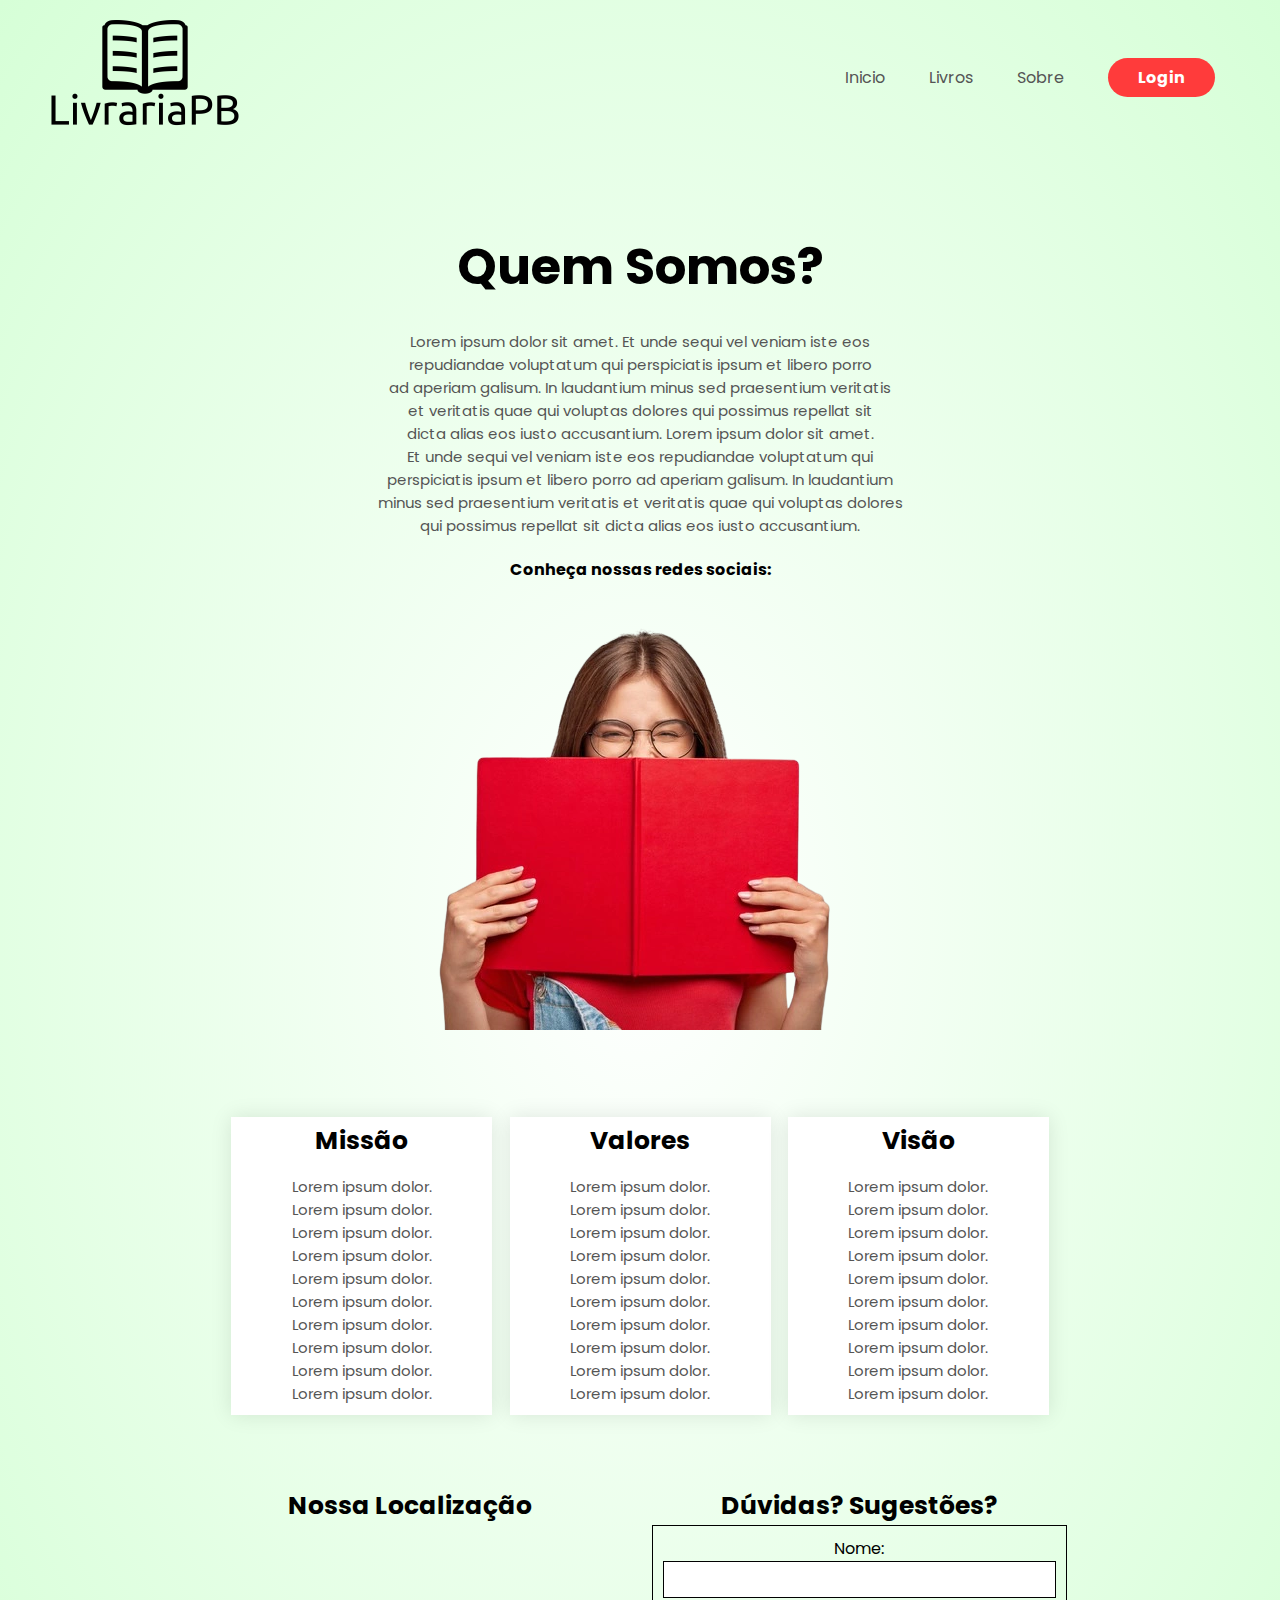
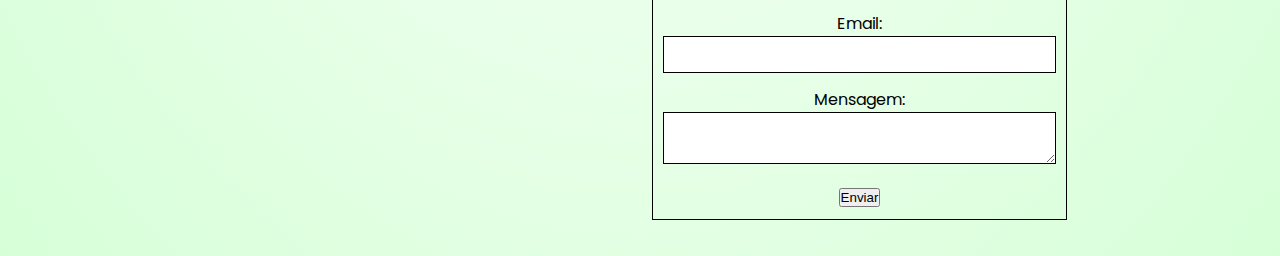
<file: sobre.html>
<!DOCTYPE html>
<html lang="pt-BR">
<head>
    <meta charset="UTF-8">
    <meta http-equiv="X-UA-Compatible" content="IE=edge">
    <meta name="viewport" content="width=device-width, initial-scale=1.0">
    <link rel="stylesheet" href="css/style-sobre.css">
    <link rel="stylesheet" href="https://use.fontawesome.com/releases/v5.15.4/css/all.css" integrity="sha384-DyZ88mC6Up2uqS4h/KRgHuoeGwBcD4Ng9SiP4dIRy0EXTlnuz47vAwmeGwVChigm" crossorigin="anonymous">
    <link href="https://fonts.googleapis.com/css2?family=Poppins:ital,wght@0,200;0,300;0,400;0,500;0,600;1,100;1,200;1,300;1,400;1,500;1,600&display=swap"rel="stylesheet"/>
    <title>Sobre | LivrariaPB</title>
</head>
<body>
    <div class="header">
        <div class="container">
            <div class="navbar">
                <div class="logo">
                    <a href="index.html">
                        <img src="images/logo.png" alt="Livraria-Logo">
                    </a>
                </div>
                <nav>
                    <ul id="MenuItens"> 
                        <li>
                            <a href="index.html">Inicio</a>
                        </li>
                        <li>
                            <a href="livros.html">Livros</a>
                        </li>
                        <li>
                            <a href="index.html">Sobre</a>
                        </li>
                        <li class="login">
                            <a id="login" href="login.html">Login</a>
                        </li>
                    </ul>
                </nav>
            </div>
    </div>

<main>

<div class="quemsomos">
    <div class="coluna-sobre">
        <h1>Quem Somos?</h1>
        <p> Lorem ipsum dolor sit amet. Et unde sequi vel veniam iste eos </br>
            repudiandae voluptatum qui perspiciatis ipsum et libero porro </br>
            ad aperiam galisum. In laudantium minus sed praesentium veritatis </br>
            et veritatis quae qui voluptas dolores qui possimus repellat sit </br>
            dicta alias eos iusto accusantium. Lorem ipsum dolor sit amet. </br>
            Et unde sequi vel veniam iste eos repudiandae voluptatum qui </br>
            perspiciatis ipsum et libero porro ad aperiam galisum. In laudantium </br>
            minus sed praesentium veritatis et veritatis quae qui voluptas dolores </br>
            qui possimus repellat sit dicta alias eos iusto accusantium.   
            </p>
            <div id="social">
                <h4>Conheça nossas redes sociais:</h4>
                <a href="https:/www.facebook.com"><i class="fab fa-facebook-square"></i></a>
                <a href="https:/www.twitter.com"><i class="fab fa-twitter-square"></i></a> 
                <a href="https:/www.instagram.com"><i class="fab fa-instagram-square"></i></a>
              </div>
    </div>
    
    <div class="coluna-sobre">
    <img src="./images/sobre.png" alt="menina-livro">
    </div>
</div>

<ul class="flex-container">
    <li>
        <h2>Missão</h2>
        <p>Lorem ipsum dolor.</br> 
            Lorem ipsum dolor. </br>
            Lorem ipsum dolor. </br>
            Lorem ipsum dolor. </br>
            Lorem ipsum dolor. </br>
            Lorem ipsum dolor. </br>
            Lorem ipsum dolor. </br>
            Lorem ipsum dolor. </br>
            Lorem ipsum dolor. </br>
            Lorem ipsum dolor. </br>
         </p>
    </li>
    
    <li>
        <h2>Valores</h2>
        <p>Lorem ipsum dolor.</br> 
            Lorem ipsum dolor. </br>
            Lorem ipsum dolor. </br>
            Lorem ipsum dolor. </br>
            Lorem ipsum dolor. </br>
            Lorem ipsum dolor. </br>
            Lorem ipsum dolor. </br>
            Lorem ipsum dolor. </br>
            Lorem ipsum dolor. </br>
            Lorem ipsum dolor. </br>
         </p>
    </li>

    <li>
        <h2>Visão</h2>
        <p>Lorem ipsum dolor.</br> 
           Lorem ipsum dolor. </br>
           Lorem ipsum dolor. </br>
           Lorem ipsum dolor. </br>
           Lorem ipsum dolor. </br>
           Lorem ipsum dolor. </br>
           Lorem ipsum dolor. </br>
           Lorem ipsum dolor. </br>
           Lorem ipsum dolor. </br>
           Lorem ipsum dolor. </br>
        </p>
    </li>
</ul>

<div class="map-form">

<div class="mapas">
    <h1>Nossa Localização</h1>
    <iframe src="https://www.google.com/maps/embed?pb=!1m18!1m12!1m3!1d3958.9173254445877!2d-34.87565898585287!3d-7.13555897196865!2m3!1f0!2f0!3f0!3m2!1i1024!2i768!4f13.1!3m3!1m2!1s0x7ace810852ae4f1%3A0xaf5445223401f2bb!2sIFPB%20-%20Campus%20Jo%C3%A3o%20Pessoa!5e0!3m2!1sen!2sbr!4v1637936748819!5m2!1sen!2sbr" width="439" height="304" style="border:0;" allowfullscreen="" loading="lazy"></iframe>
    </div>

<div class="duvidas">
<h1>Dúvidas? Sugestões?</h1>
    <form class="formulario">
        
        <fieldset>
        <label for="inputNome">Nome:</label>
        <input type="text" id="inputNome">

        <label for="inputEmail">Email:</label>
        <input type="email" id="inputEmail">

        <label for="inputtextareMensagem">Mensagem:</label>
        <textarea name="textareaMensagem" id="inputNome"></textarea>

        <button>Enviar</button>

    </fieldset>
    </form>
</div>

</div>

</main>
</file>
<file: css/style-sobre.css>
* {
    margin: 0;
    padding: 0;
    box-sizing: border-box;
}

nav {
    flex: 1;
    text-align: right;
}

nav ul {
    display: inline-block;
}

nav li {
    display: inline-block;
    margin: 20px;
}

nav ul li {
    display: inline-block;
    margin: 20px;
}

body {
    font-family: "Poppins", sans-serif;
}

a {
    text-decoration: none;
    color: #555;
}

p {
    color: #555;
}

ul {
    list-style-type: none;
}

.container {
    max-width: 1300px;
    margin: auto;
    padding-left: 25px;
    padding-right: 25px;
}

.navbar {
    display: flex;
    align-items: center;
    padding: 20px;
}

#login {
    background: #ff3b3b;
    color: #fff;
    padding: 8px 30px;
    margin: 30px 0;
    border-radius: 30px;
    font-weight: bold;
}

.header {
    background: radial-gradient(#ffffff, #d6ffd7);
}

.fileira{
    display: flex;
    align-items: center;
    justify-content: space-around;
}

.coluna img {
    padding: 50px 0;
}

.coluna {
    flex-basis: 50%;
}

.coluna h1 {
    font-size: 50px;
    line-height: 60px;
    margin: 25px 0;
}

.btn {
    display: inline-block;
    background: #ff3b3b;
    color: #fff;
    padding: 8px 30px;
    margin: 30px 0;
    border-radius: 30px;
}

.perfil {
    max-width: 50px; 
    border-radius: 50%;
}

.avaliacoes .coluna-pequena {
    text-align: center;
    padding: 40px 20px;
    box-shadow: 0 0 20px 0px rgb(0 0 0 / 10%);
    background-color: white;
}

.coluna-pequena {
    max-width: 280px;
    margin-bottom: 30px;
    height: 400px;
}

.fas.fa-quote-left {
    font-size: 34px;
    color: #ff3b3b;
}

.container-pequeno {
    max-width: 1080px;
    margin: auto;
    padding-left: 25px;
    padding-right: 25px;
}

.avaliacoes {
    padding-top: 50px;
}

.fa-star {
    padding: 25px 0px 25px 0px;
    color: #ff3b3b;
}

.fa-heart {
    color: #d6ffd7;
}

.footer h3 {
    color: #fff;
    margin-bottom: 20px;
}

.footer {
    background: #000;
    color: #8a8a8a;
    font-size: 13px;
    padding: 60px 0 20px;
}

.fcoluna-1 {
    flex-basis: 30%;
    min-width: 250px;
    text-align: center;
}

.fcoluna-2 img {
    width: 125px;
    margin-bottom: 30px;
    filter: invert(100%);
}

.fcoluna-2 {
    flex: 1;
    text-align: center;
}

.footer p, .footer a {
    color: #8a8a8a;
}

.fcoluna-1, .fcoluna-2, .fcoluna-3, .fcoluna-4 {
    min-width: 250px;
    margin-bottom: 20px;
}

.footer hr {
    border: none;
    background: #b5b5b5;
    height: 1px;
    margin: 20px;
}

.fcoluna-3, .fcoluna-4 {
    text-align: center;
}

.copyright {
    text-align: center;
    width: 100%;
    font-weight: bold;
    font-size: 16px;
}

.quemsomos {
    display: flex;
    align-items: center;
    justify-content: space-around;
    flex-direction: row;
    flex-wrap: wrap;
    text-align: center;
    margin: 25px 0;
    margin-top: 30px;
    margin-bottom: 10px;
    padding: 20px;
    flex-basis: 50%;
}

.quemsomos img {
    padding: 20px;
}

.coluna-sobre {
    flex-basis: 50%;
}

.coluna-sobre h1 {
  font-size: 50px;
  margin: 25px 0;
}

.coluna-sobre p {
    font-size: 15px;
}

#social {
    text-align: center;
    padding: 20px;
}
  
#social a {
    color: white;
    font-size: 2rem;
}
  
#social .fa-facebook-square {
    color: navy;
}
  
#social .fa-twitter-square {
    color: dodgerblue;
}
  
#social .fa-instagram-square {
    color: #ff3b3b
}

hr {
    border: none;
    background-color: #ff3b3b;
    height: 2px;
    width: 140px;
    margin: 20px auto;
}

.flex-container {
    display: flex;
    flex-direction: row;
    flex-wrap: wrap;
    justify-content: center;
    height: 310px;
    width: 930px;
    margin: 0 auto;
    margin-bottom: 30px;
    padding: 30px;
}

.flex-container li {
    display: inline-block;
    text-align: center;
    width: 30%;
    vertical-align: top;
    margin: 0 1%;
    padding: 40x 20px;
    box-sizing: border-box;
    box-shadow: 0 0 20px 0px rgb(0 0 0 / 10%);
    background-color: white;
}

.flex-container h2 {
    font-size: 25px;
    font-weight: bold;
    text-align: center;
    padding: 5px;
}

.flex-container p {
    font-size: 15px;
    text-align: center;
    padding: 10px;
}

.flex-container li:hover {
    box-shadow: 0 10px 20px;
    color:rgb(197, 230, 211)
}

.map-form {
    display: flex;
    flex-direction: row;
    justify-content: center;
    text-align: center;
    width: 940px;
    margin: 0 auto;
    margin-top: 70px;
    padding: 20px;
}

.mapas h1 {
    font-size: 25px;
}

.formulario {
    width: 90%;
    margin: 0 auto;
}

input, textarea, fieldset {
    width: 100%;
    padding: 10px;
    margin-bottom: 1em;
    font: 1em;
    border: 1px solid;
}

.duvidas h1 {
    font-size: 25px;
}

@media screen and (min-width: 768px) and (max-width: 1023px) {
    .quemsomos {
        width: 100%;
        margin: auto;
    }
    .flex-container {
        width: 100%;
        margin: auto;
    }
    .mapas {
        width: 100%;
        margin: auto;
    }
    .duvidas {
        width: 100%;
        margin: auto;
    }
    .header, .container {
        width: 90%;
        margin: auto;
    }
}
</file>
